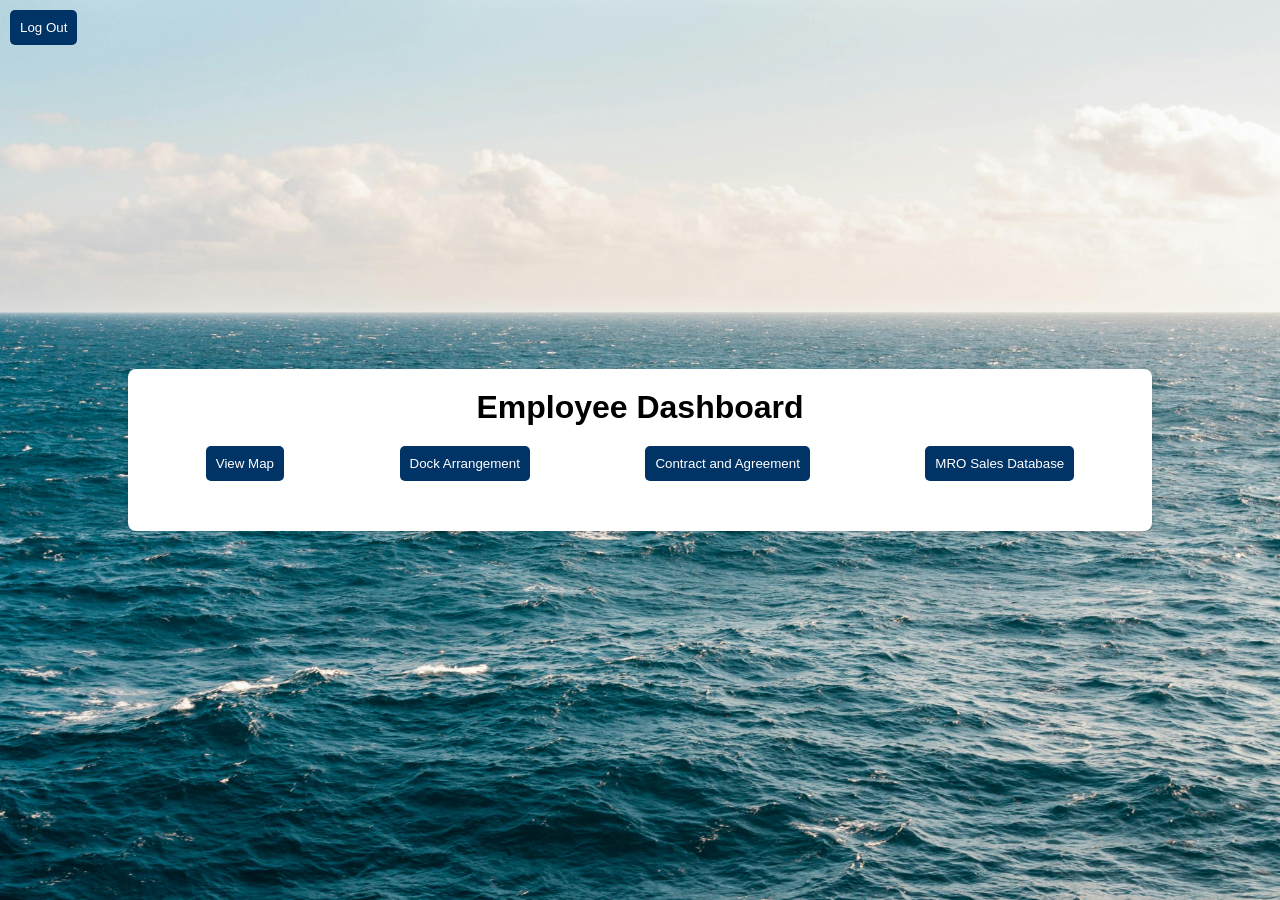
<file: dashboard.html>
<!DOCTYPE html>
<html lang="en">
<head>
    <meta charset="UTF-8">
    <meta name="viewport" content="width=device-width, initial-scale=1.0">
    <title>Employee Dashboard</title>
    <link rel="stylesheet" href="dashboard.css">
</head>
<body>
    <div class="container">
        <!-- Log out button at top-left corner -->
        <a href="login.html">
            <button id="logout" style="position: absolute; top: 10px; left: 10px;">Log Out</button>
        </a>
        <h1>Employee Dashboard</h1>
        <nav>
            <ul>
                <li><button onclick="location.href='update.html'">View Map</button></li>
                <li><button onclick="location.href='menu.html'">Dock Arrangement</button></li>
                <li><button onclick="location.href='#contract-ag'">Contract and Agreement</button></li>
                <li><button onclick="location.href='omset.html'">MRO Sales Database</button></li>
            </ul>
        </nav>

        
    </div>

    <script src="dashboard.js"></script>
</body>
</html>
</file>
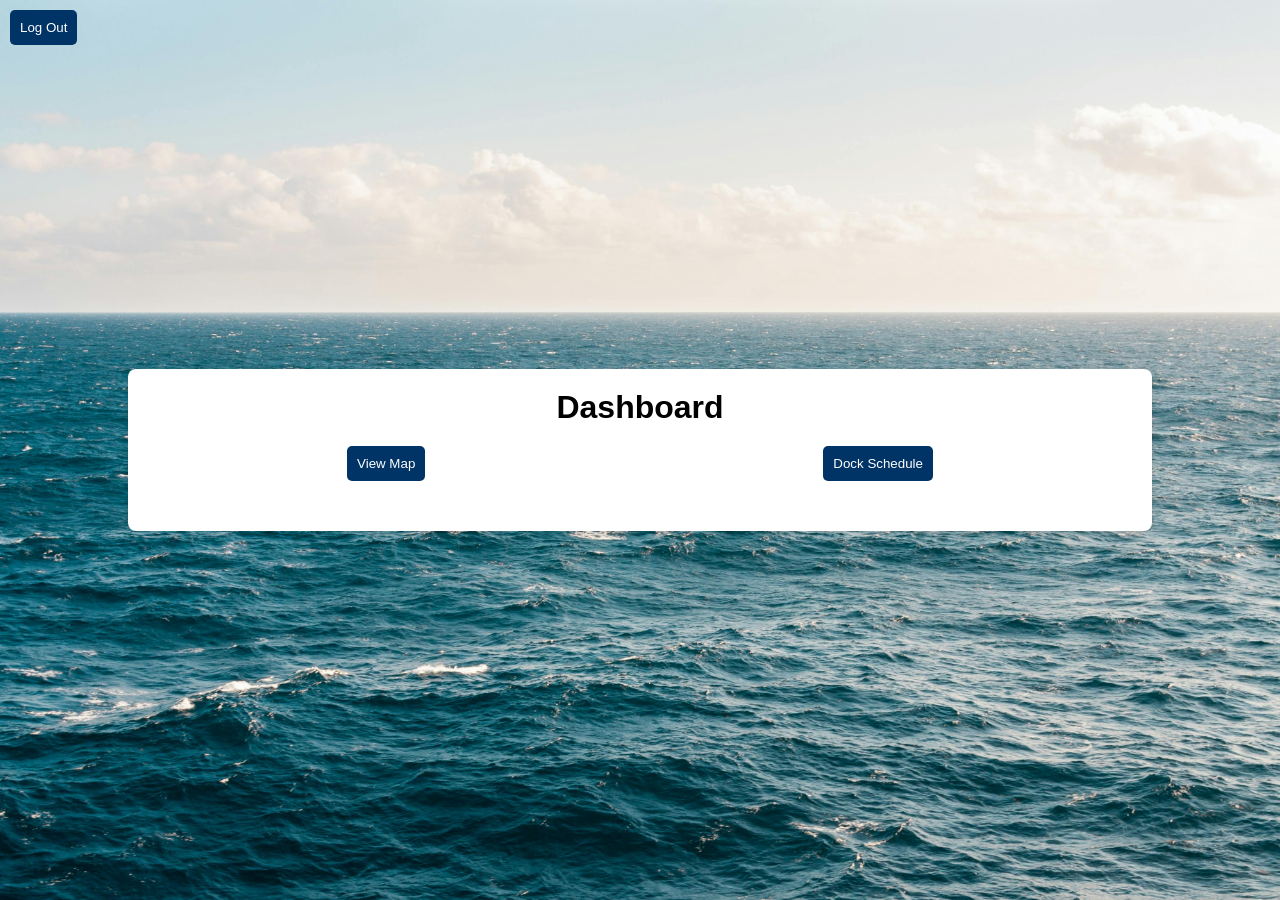
<file: dashboardcustomer.html>
<!DOCTYPE html>
<html lang="en">
<head>
    <meta charset="UTF-8">
    <meta name="viewport" content="width=device-width, initial-scale=1.0">
    <title>Employee Dashboard</title>
    <link rel="stylesheet" href="dashboard.css">
</head>
<body>
    <div class="container">
        <!-- Log out button at top-left corner -->
        <a href="login.html">
            <button id="logout" style="position: absolute; top: 10px; left: 10px;">Log Out</button>
        </a>
        
        <h1>Dashboard</h1>
        <nav>
            <ul>
                <li><button onclick="location.href='update.html'">View Map</button></li>
                <li><button onclick="location.href='display.html'">Dock Schedule</button></li>
            </ul>
        </nav>

        
    </div>

    <script src="dashboard.js"></script>
</body>
</html>
</file>
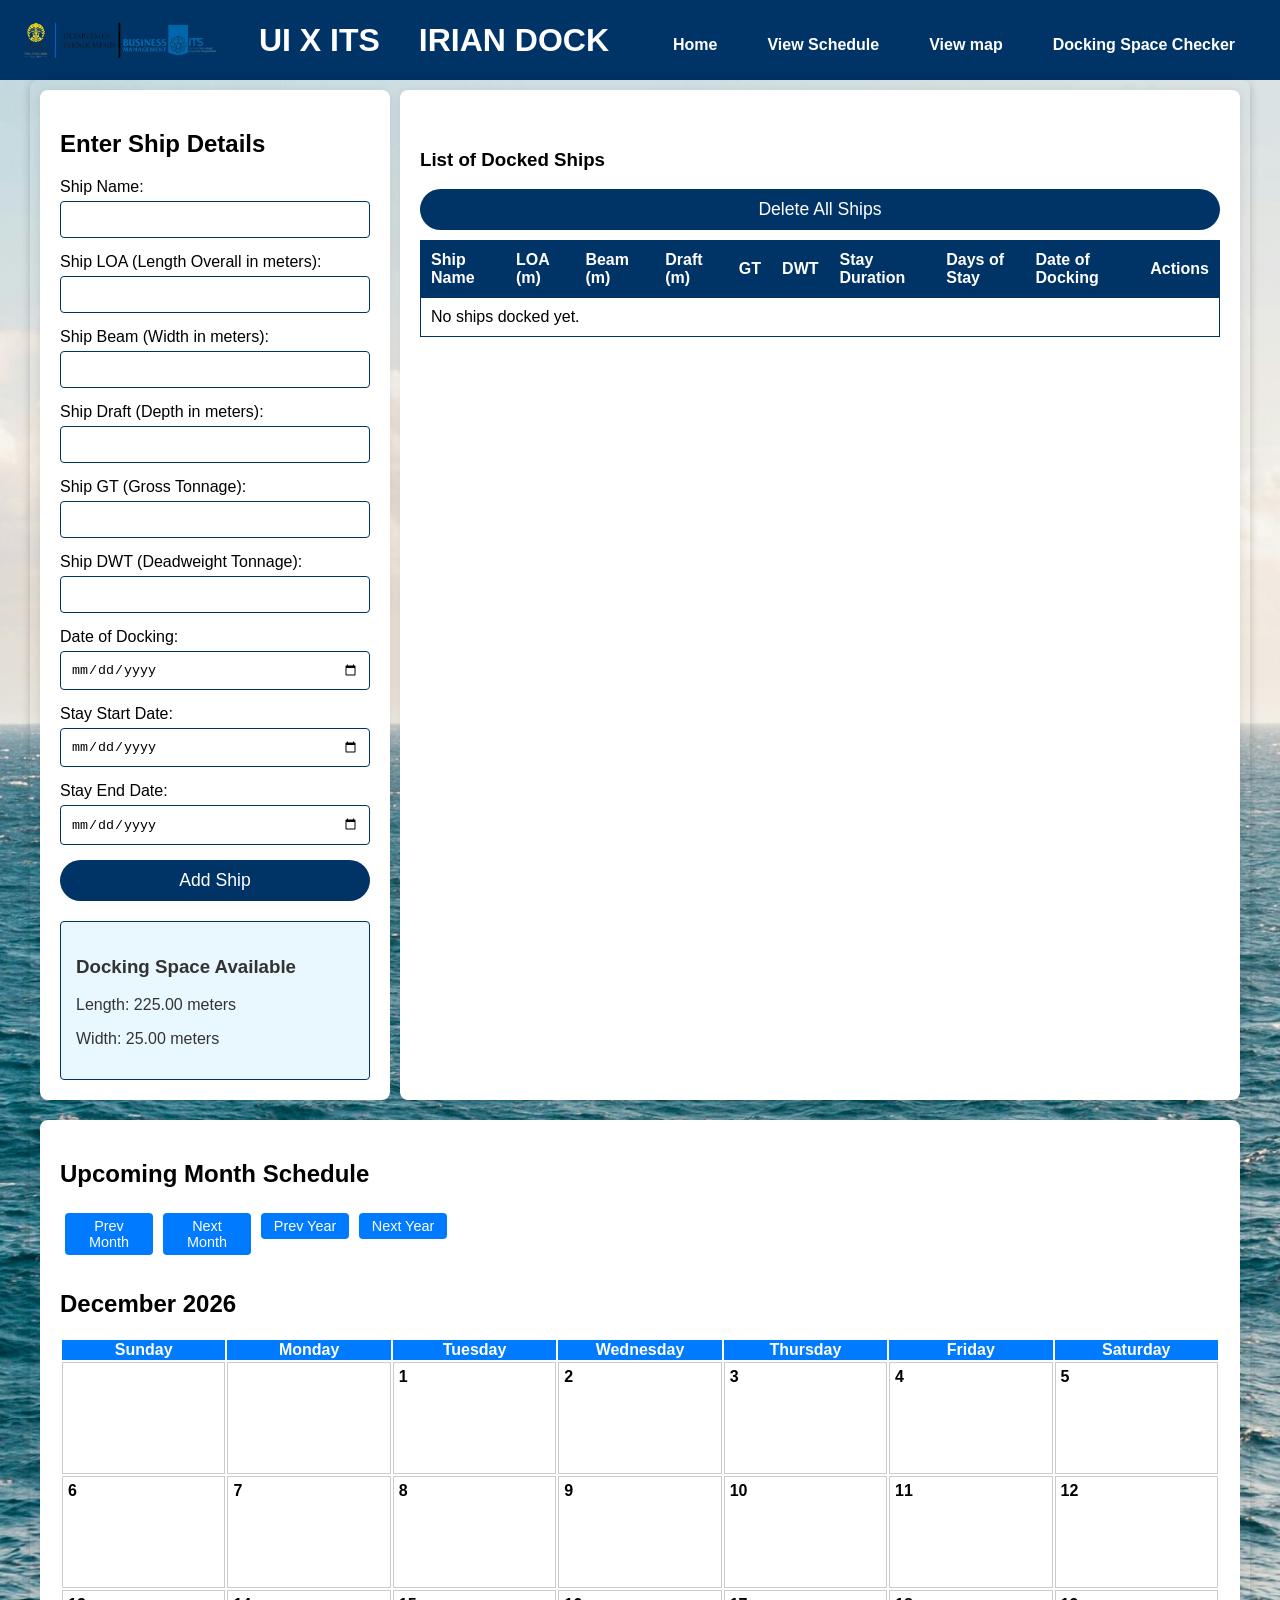
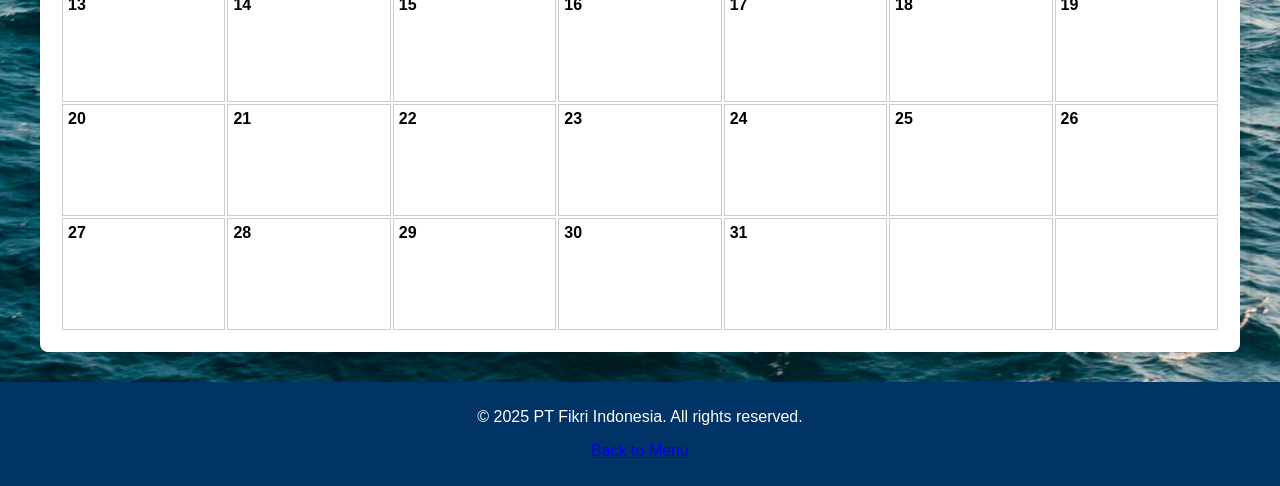
<file: irian.html>
<!DOCTYPE html>
<html lang="en">
<head>
    <meta charset="UTF-8">
    <meta name="viewport" content="width=device-width, initial-scale=1.0">
    <link rel="stylesheet" href="styles.css">
    <title>Docking Space Checker - PT PAL Indonesia</title>
</head>
<body style="font-family: 'Arial', sans-serif; background-color: #f4f4f4; background-image: url('img/pexels-kellie-churchman-371878-1001682.jpg'); background-size: cover; background-position: center; background-repeat: no-repeat; margin: 0; padding: 0;">
    <header>
        <div class="header-container">
            <img src="img\nihyak.png" class="logo" alt="Company Logo">
            <h1>UI X ITS</h1>
            <h1>IRIAN DOCK</h1>
            <nav>
                <ul class="nav-menu">
                    <li><a href="homepage.html">Home</a></li>
                    <li><a href="display.html">View Schedule</a></li>
                    <li><a href="update.html">View map</a></li>
                    <li>
                            <a href="#" id="dockingSpaceChecker">Docking Space Checker</a>
                            <div id="dockDropdown" style="display: none;">
                                <ul>
                                    <li><a href="irian.html">Dock Irian</a></li>
                                    <li><a href="sby.html">Dock Surabaya</a></li>
                                    <li><a href="semarang.html">Dock Semarang</a></li>
                                    <li><a href="floating.html">Dock 2</a></li>
                                    <li><a href="dock1.html">Dock 1</a></li>
                                </ul>
                            </div>
                    </li>
                </ul>
            </nav>
        </div>
    </header>

    <main class="container">
        <div class="docking-container"> <!-- New container for side-by-side layout -->
            <section id="docking-space" class="input-section">
                <h2>Enter Ship Details</h2>
                <form id="dockingForm">
                    <div class="input-group">
                        <label for="shipName">Ship Name:</label>
                        <input type="text" id="shipName" required>
                    </div>
                    <div class="input-group">
                        <label for="loa">Ship LOA (Length Overall in meters):</label>
                        <input type="number" id="loa" required>
                    </div>
                    <div class="input-group">
                        <label for="b">Ship Beam (Width in meters):</label>
                        <input type="number" id="b" required>
                    </div>
                    <div class="input-group">
                        <label for="t">Ship Draft (Depth in meters):</label>
                        <input type="number" id="t" required>
                    </div>
                    <div class="input-group">
                        <label for="gt">Ship GT (Gross Tonnage):</label>
                        <input type="number" id="gt" required>
                    </div>
                    <div class="input-group">
                        <label for="dwt">Ship DWT (Deadweight Tonnage):</label>
                        <input type="number" id="dwt" required>
                    </div>
                    <div class="input-group">
                        <label for="date">Date of Docking:</label>
                        <input type="date" id="date" required>
                    </div>
                    <div class="input-group">
                        <label for="stayStart">Stay Start Date:</label>
                        <input type="date" id="stayStart" required>
                    </div>
                    <div class="input-group">
                        <label for="stayEnd">Stay End Date:</label>
                        <input type="date" id="stayEnd" required>
                    </div>
                    <input type="hidden" id="editingShipIndex" value="">
                    <button type="submit">Add Ship</button>
                </form>
                <div id="result" class="result"></div> <!-- Move this section here -->
            </section>
    
            <section id="results" class="results-section">
                <div id="shipList" class="ship-list">
                    <h3>List of Docked Ships</h3>
                    <table>
                        <thead>
                            <button id="deleteAllButton">Delete All Ships</button>
                            <tr>
                                <th>Ship Name</th>
                                <th>LOA (m)</th>
                                <th>Beam (m)</th>
                                <th>Draft (m)</th>
                                <th>GT</th>
                                <th>DWT</th>
                                <th>Stay Duration</th>
                                <th>Days of Stay</th>
                                <th>Date of Docking</th>
                                <th>Actions</th>
                            </tr>
                        </thead>
                        <tbody id="shipTableBody">
                            <!-- Ship rows will be dynamically added here -->
                        </tbody>
                    </table>
                </div>
                <canvas id="ganttChart" width="800" height="500"></canvas>
                <canvas id="remainingSpaceChart" width="0" height="0"></canvas>
            </section>
        </div> <!-- End of docking-container -->

        <section id="calendar-schedule" class="calendar-section">
            <h2>Upcoming Month Schedule</h2>
            <div class="calendar-navigation">
                <button id="prevMonthButton">Prev Month</button>
                <button id="nextMonthButton">Next Month</button>
                <button id="prevYearButton">Prev Year</button>
                <button id="nextYearButton">Next Year</button>
            </div>
            <h2 id="monthYearLabel"></h2>
            <table id="calendarTable">
                <thead>
                    <tr>
                        <th>Sunday</th>
                        <th>Monday</th>
                        <th>Tuesday</th>
                        <th>Wednesday</th>
                        <th>Thursday</th>
                        <th>Friday</th>
                        <th>Saturday</th>
                    </tr>
                </thead>
                <tbody id="calendarTableBody">
                    <!-- Calendar rows will be dynamically added here -->
                </tbody>
            </table>
        </section>
    </main>
    <footer>
        <p>&copy; 2025 PT Fikri Indonesia. All rights reserved.</p>
        <p><a href="menu.html" class="button">Back to Menu</a></p>
    </footer>

    <script src="irian.js"></script>
    <script>
        // Show the dock select dropdown when clicking on "Docking Space Checker"
        document.getElementById('dockingSpaceChecker').addEventListener('click', function(event) {
            event.preventDefault(); // Prevent default link behavior
            const dockSelect = document.getElementById('dockSelect');
            dockSelect.style.display = dockSelect.style.display === 'none' ? 'block' : 'none'; // Toggle visibility
        });

        // Function to navigate to the selected dock page
        document.getElementById('dockSelect').addEventListener('change', function() {
            const selectedDock = this.value;
            if (selectedDock) {
                window.location.href = selectedDock; // Navigate to the selected dock page
            }
        });
    </script>
</body>
</html>
</file>
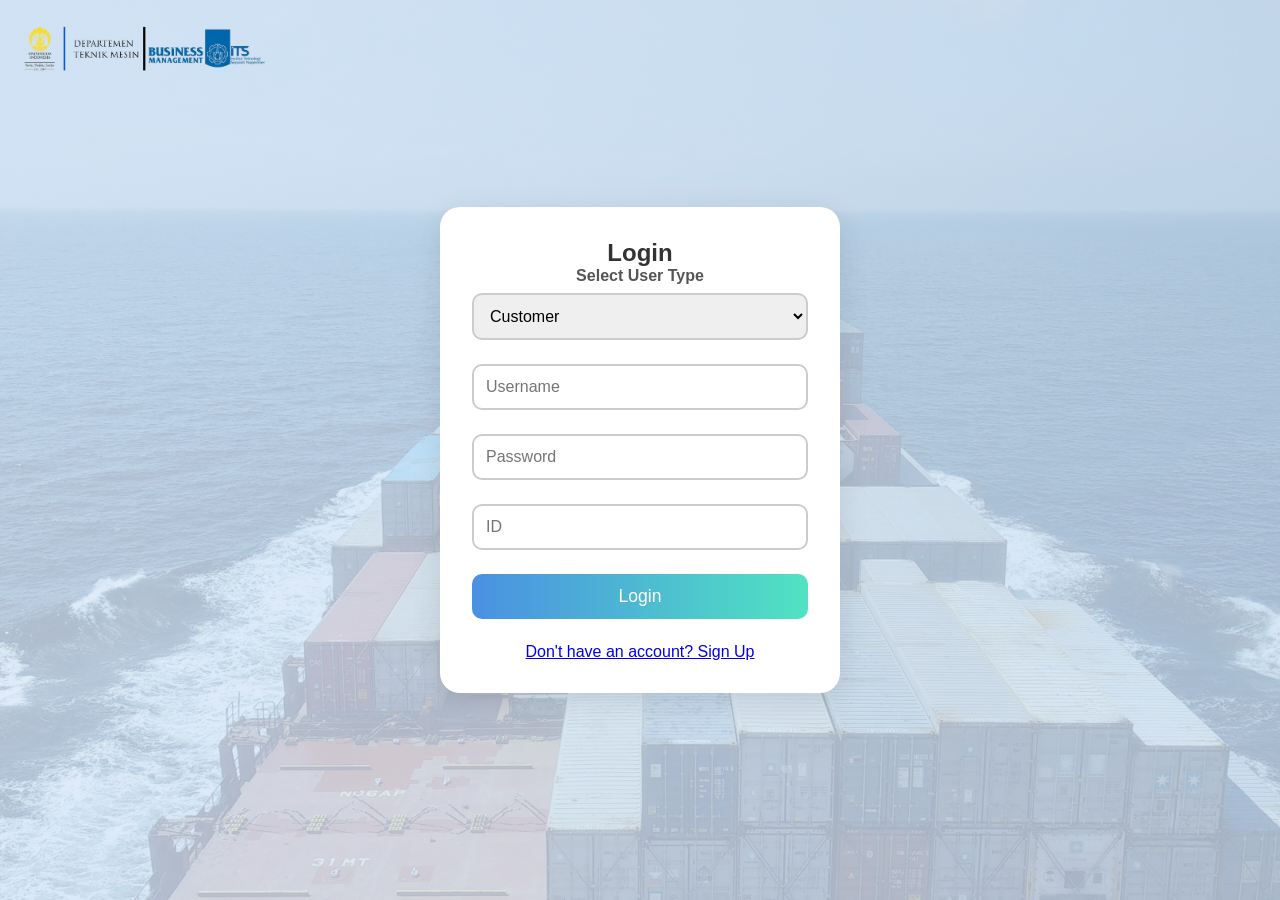
<file: login.html>
<!DOCTYPE html>
<html lang="en">
<head>
    <meta charset="UTF-8">
    <meta name="viewport" content="width=device-width, initial-scale=1.0">
    <title>Login / Sign Up</title>
    <link rel="stylesheet" href="blackbox.css">
</head>
<body>

    <!-- Logo Placement -->
    <img src= "img/nihyak.png" alt="Logo" class="logo">

    <div class="container">
        <!-- Login Form -->
        <form id="login-form" style="display: block;">
            <h2 id="form-title">Login</h2>
                <div class="input-group">
                    <label for="user-type-login">Select User Type</label>
                    <select id="user-type-login" required>
                        <option value="customer">Customer</option>
                        <option value="employee">Employee</option>
                    </select>
                </div>
                <div class="input-group">
                    <input type="text" id="login-username" placeholder="Username" required>
                </div>
                <div class="input-group">
                    <input type="password" id="login-password" placeholder="Password" required>
                </div>
                <div class="input-group">
                    <input type="text" id="login-id" placeholder="ID" required>
                </div>
                <div class="input-group">
                    <button type="submit" class="btn">Login</button>
                </div>
        </form>

        <!-- Sign-Up Form -->
        <form id="sign-up-form" style="display: none;">
            <h3>Sign Up</h3>
            <label for="user-type-signup">Select User Type</label>
            <select id="user-type-signup" required>
                <option value="customer">Customer</option>
                <option value="employee">Employee</option>
            </select>
            <input type="text" id="signup-username" placeholder="Username" required>
            <input type="password" id="signup-password" placeholder="Password" required>
            <input type="text" id="signup-id" placeholder="ID" required>
            <button type="submit" class="btn">Sign Up</button>
        </form>

        <!-- Feedback Message -->
        <div id="feedback-message" class="feedback-message"></div>

        <!-- Loading Spinner -->
        <div id="loading" class="loading" style="display:none;">
            <span>Loading...</span>
        </div>

        <!-- Toggle Form Link -->
        <p id="toggle-form" class="toggle-form">
            <a href="#" id="toggle-link">Don't have an account? Sign Up</a>
        </p>
    </div>

    <script src="login.js"></script>
</body>
</html>
</file>
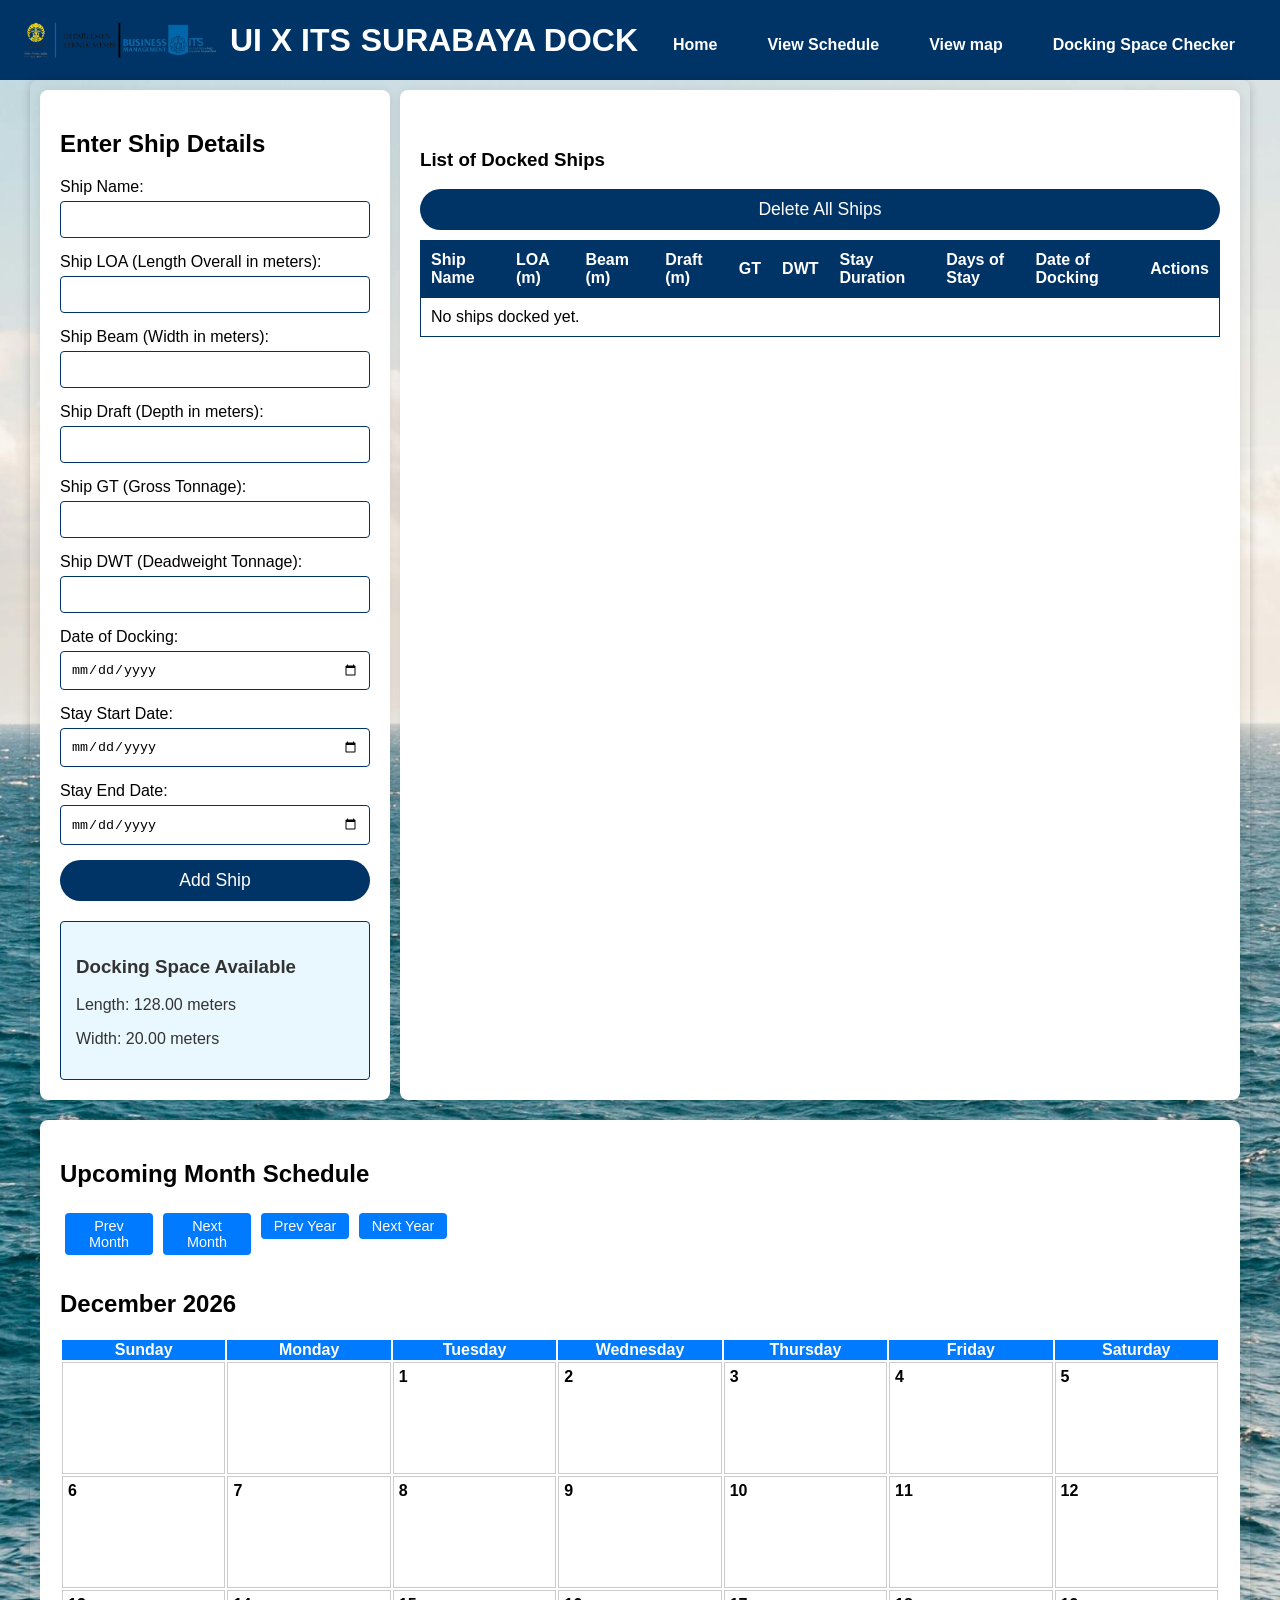
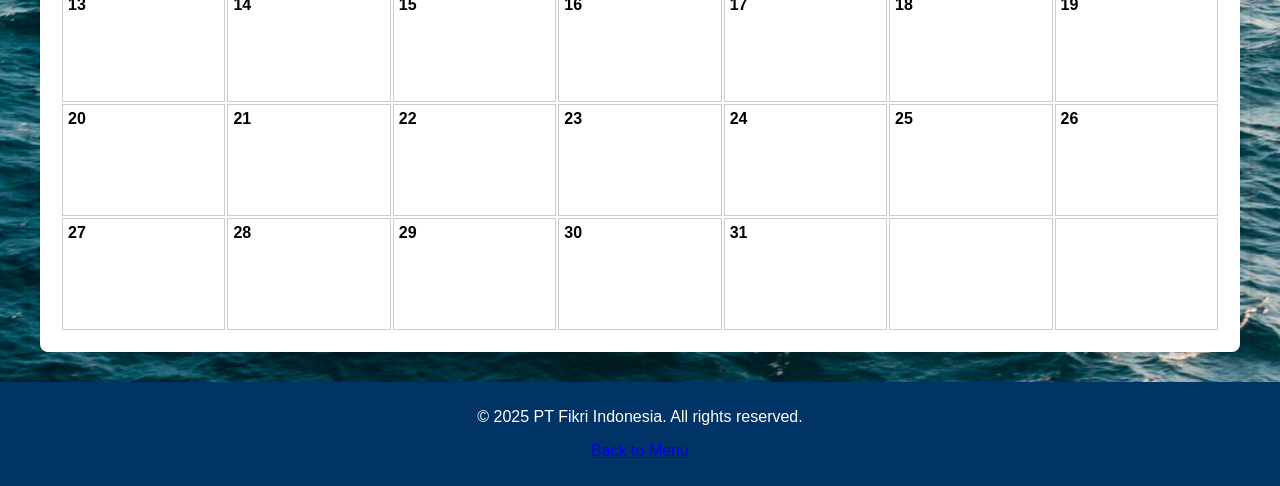
<file: sby.html>
<!DOCTYPE html>
<html lang="en">
<head>
    <meta charset="UTF-8">
    <meta name="viewport" content="width=device-width, initial-scale=1.0">
    <link rel="stylesheet" href="styles.css">
    <title>Docking Space Checker - PT PAL Indonesia</title>
</head>
<body style="font-family: 'Arial', sans-serif; background-color: #f4f4f4; background-image: url('img/pexels-kellie-churchman-371878-1001682.jpg'); background-size: cover; background-position: center; background-repeat: no-repeat; margin: 0; padding: 0;">
    <header>
        <div class="header-container">
            <img src="img\nihyak.png" class="logo" alt="Company Logo">
            <h1>UI X ITS</h1>
            <h1>SURABAYA DOCK</h1>
            <nav>
                <ul class="nav-menu">
                    <li><a href="homepage.html">Home</a></li>
                    <li><a href="display.html">View Schedule</a></li>
                    <li><a href="update.html">View map</a></li>
                    <li>
                            <a href="#" id="dockingSpaceChecker">Docking Space Checker</a>
                            <div id="dockDropdown" style="display: none;">
                                <ul>
                                    <li><a href="irian.html">Dock Irian</a></li>
                                    <li><a href="sby.html">Dock Surabaya</a></li>
                                    <li><a href="semarang.html">Dock Semarang</a></li>
                                    <li><a href="floating.html">Dock 2</a></li>
                                    <li><a href="dock1.html">Dock 1</a></li>
                                </ul>
                            </div>
                    </li>
                </ul>
            </nav>
        </div>
    </header>

    <main class="container">
        <div class="docking-container"> <!-- New container for side-by-side layout -->
            <section id="docking-space" class="input-section">
                <h2>Enter Ship Details</h2>
                <form id="dockingForm">
                    <div class="input-group">
                        <label for="shipName">Ship Name:</label>
                        <input type="text" id="shipName" required>
                    </div>
                    <div class="input-group">
                        <label for="loa">Ship LOA (Length Overall in meters):</label>
                        <input type="number" id="loa" required>
                    </div>
                    <div class="input-group">
                        <label for="b">Ship Beam (Width in meters):</label>
                        <input type="number" id="b" required>
                    </div>
                    <div class="input-group">
                        <label for="t">Ship Draft (Depth in meters):</label>
                        <input type="number" id="t" required>
                    </div>
                    <div class="input-group">
                        <label for="gt">Ship GT (Gross Tonnage):</label>
                        <input type="number" id="gt" required>
                    </div>
                    <div class="input-group">
                        <label for="dwt">Ship DWT (Deadweight Tonnage):</label>
                        <input type="number" id="dwt" required>
                    </div>
                    <div class="input-group">
                        <label for="date">Date of Docking:</label>
                        <input type="date" id="date" required>
                    </div>
                    <div class="input-group">
                        <label for="stayStart">Stay Start Date:</label>
                        <input type="date" id="stayStart" required>
                    </div>
                    <div class="input-group">
                        <label for="stayEnd">Stay End Date:</label>
                        <input type="date" id="stayEnd" required>
                    </div>
                    <input type="hidden" id="editingShipIndex" value="">
                    <button type="submit">Add Ship</button>
                </form>
                <div id="result" class="result"></div> <!-- Move this section here -->
            </section>
    
            <section id="results" class="results-section">
                <div id="shipList" class="ship-list">
                    <h3>List of Docked Ships</h3>
                    <table>
                        <thead>
                            <button id="deleteAllButton">Delete All Ships</button>
                            <tr>
                                <th>Ship Name</th>
                                <th>LOA (m)</th>
                                <th>Beam (m)</th>
                                <th>Draft (m)</th>
                                <th>GT</th>
                                <th>DWT</th>
                                <th>Stay Duration</th>
                                <th>Days of Stay</th>
                                <th>Date of Docking</th>
                                <th>Actions</th>
                            </tr>
                        </thead>
                        <tbody id="shipTableBody">
                            <!-- Ship rows will be dynamically added here -->
                        </tbody>
                    </table>
                </div>
                <canvas id="ganttChart" width="800" height="500"></canvas>
                <canvas id="remainingSpaceChart" width="0" height="0"></canvas>
            </section>
        </div> <!-- End of docking-container -->

        <section id="calendar-schedule" class="calendar-section">
            <h2>Upcoming Month Schedule</h2>
            <div class="calendar-navigation">
                <button id="prevMonthButton">Prev Month</button>
                <button id="nextMonthButton">Next Month</button>
                <button id="prevYearButton">Prev Year</button>
                <button id="nextYearButton">Next Year</button>
            </div>
            <h2 id="monthYearLabel"></h2>
            <table id="calendarTable">
                <thead>
                    <tr>
                        <th>Sunday</th>
                        <th>Monday</th>
                        <th>Tuesday</th>
                        <th>Wednesday</th>
                        <th>Thursday</th>
                        <th>Friday</th>
                        <th>Saturday</th>
                    </tr>
                </thead>
                <tbody id="calendarTableBody">
                    <!-- Calendar rows will be dynamically added here -->
                </tbody>
            </table>
        </section>
    </main>
    <footer>
        <p>&copy; 2025 PT Fikri Indonesia. All rights reserved.</p>
        <p><a href="menu.html" class="button">Back to Menu</a></p>
    </footer>

    <script src="sby.js"></script>
    <script>
        // Show the dock select dropdown when clicking on "Docking Space Checker"
        document.getElementById('dockingSpaceChecker').addEventListener('click', function(event) {
            event.preventDefault(); // Prevent default link behavior
            const dockSelect = document.getElementById('dockSelect');
            dockSelect.style.display = dockSelect.style.display === 'none' ? 'block' : 'none'; // Toggle visibility
        });

        // Function to navigate to the selected dock page
        document.getElementById('dockSelect').addEventListener('change', function() {
            const selectedDock = this.value;
            if (selectedDock) {
                window.location.href = selectedDock; // Navigate to the selected dock page
            }
        });
    </script>
</body>
</html>
</file>
<file: dashboard.css>
* {
    margin: 0;
    padding: 0;
    box-sizing: border-box;
}

body {
    font-family: Arial, sans-serif;
    background: url('img/pexels-kellie-churchman-371878-1001682.jpg') no-repeat center center/cover;
    display: flex;
    justify-content: center;
    align-items: center;
    height: 100vh;
    position: relative;
}

.container {
    background-color: white;
    box-shadow: 0 2px 5px rgba(0, 0, 0, 0.1);
    padding: 20px;
    border-radius: 8px;
    width: 80%;
    max-width: 1200px;
}

h1, h2, h3 {
    margin-bottom: 20px;
    text-align: center;
}

nav ul {
    display: flex;
    justify-content: space-around;
    list-style-type: none;
    margin-bottom: 30px;
}

nav ul li a {
    text-decoration: none;
    font-weight: bold;
    color: #003366;
}

nav ul li a:hover {
    text-decoration: underline;
}

form {
    display: flex;
    flex-direction: column;
    gap: 15px;
}

input, select {
    padding: 10px;
    margin-bottom: 15px;
    border: 1px solid #ccc;
    border-radius: 5px;
}

button {
    padding: 10px;
    background-color: #003366;
    color: white;
    border: none;
    border-radius: 5px;
    cursor: pointer;
}

button:hover {
    background-color: #0056b3;
    transform: scale(1.05); /* Scale up on hover */
}
</file>
<file: styles.css>
/* General Body Styles */
body {
    font-family: 'Arial', sans-serif;
    background-color: #f4f4f4; /* Fallback color */
    background-image: url('background.jpg'); /* Path to your background image */
    background-size: cover; /* Cover the entire viewport */
    background-position: center; /* Center the image */
    background-repeat: no-repeat; /* Prevent the image from repeating */
    margin: 0;
    padding: 0;
}

/* Dropdown Styles */
#dockSelect {
    position: absolute; /* Position it absolutely */
    z-index: 10; /* Ensure it appears above other elements */
    display: none; /* Initially hidden */
    margin-top: 5px; /* Space between the button and dropdown */
    background-color: white; /* Background color for the dropdown */
    border: 1px solid #007bff; /* Border color */
    border-radius: 4px; /* Rounded corners */
    width: 200px; /* Set a width for the dropdown */
}

#dockDropdown {
    position: absolute; /* Position it absolutely */
    z-index: 10; /* Ensure it appears above other elements */
    display: none; /* Initially hidden */
    margin-top: 5px; /* Space between the button and dropdown */
    background-color: white; /* Background color for the dropdown */
    border: 1px solid #007bff; /* Border color */
    border-radius: 4px; /* Rounded corners */
    width: 200px; /* Set a width for the dropdown */
}

#dockDropdown ul {
    list-style-type: none; /* Remove bullet points */
    padding: 0; /* Remove default padding */
    margin: 0; /* Remove default margin */
}

#dockDropdown li {
    padding: 10px; /* Padding for each item */
}

#dockDropdown li a {
    text-decoration: none; /* Remove underline from links */
    color: black; /* Black text color */
    display: block; /* Make the link fill the list item */
}

#dockDropdown li:hover {
    background-color: #f0f0f0; /* Light gray background on hover */
}

/* Show the dropdown when hovering over the button */
#dockingSpaceChecker:hover + #dockSelect {
    display: block; /* Show the dropdown */
}

/* Container Styles */
.container {
    max-width: 1200px;
    margin: auto;
    padding: 10px;
    border-radius: 8px; /* Rounded corners for the container */
    box-shadow: 0 2px 10px rgba(0, 0, 0, 0.2); /* Slight shadow for depth */
}

/* Header Styles */
header {
    background-color: #003366;
    color: white;
    padding: 10px 0;
}

/* Flexbox for header to position logo and nav menu */
.header-container {
    display: flex; /* Use flexbox for layout */
    justify-content: space-between; /* Space between logo and nav menu */
    align-items: center; /* Center items vertically */
    padding: 0 20px; /* Add padding to the sides */
}

.logo {
    width: 200px; /* Set a width for the logo */
}

h1 {
    margin: 10px 0;
}

/* Navigation Menu Styles */
nav {
    margin-top: 10px;
}

.nav-menu {
    list-style-type: none; /* Remove bullet points */
    padding: 0; /* Remove default padding */
    display: flex; /* Use flexbox for horizontal layout */
    justify-content: flex-end; /* Align the menu items to the right */
}

.nav-menu li {
    margin: 0 15px; /* Space between menu items */
}

.nav-menu a {
    text-decoration: none; /* Remove underline from links */
    color: white; /* White text color */
    font-weight: bold; /* Bold text */
    padding: 5px 10px; /* Padding around the links */
    transition: background-color 0.3s; /* Smooth background color transition */
}

.nav-menu a:hover {
    background-color: rgba(255, 255, 255, 0.2); /* Light background on hover */
    border-radius: 4px; /* Rounded corners */
}

/* Flexbox for Docking Sections */
.docking-container {
    display: flex; /* Use flexbox for layout */
    justify-content: space-between; /* Space between the two sections */
    margin-bottom: 20px; /* Space below the docking container */
}

.input-section, .results-section {
    flex: 1; /* Allow both sections to grow equally */
    margin-right: 10px; /* Space between the two sections */
}

.results-section {
    margin-right: 0; /* Remove right margin for the last section */
}

/* Input and Results Section Styles */
.input-section, .results-section {
    background: white;
    padding: 20px;
    border-radius: 8px;
    box-shadow: 0 2px 10px rgba(0, 0, 0, 0.1);
}

.input-group {
    margin-bottom: 15px;
}

label {
    display: block;
    margin-bottom: 5px;
}

input[type="number"],
input[type="text"],
input[type="date"] {
    width: 100%;
    padding: 10px;
    border: 1px solid #003366;
    border-radius: 4px;
    box-sizing: border-box;
    transition: border-color 0.3s;
}

input[type="number"]:focus,
input[type="text"]:focus,
input[type="date"]:focus {
    border-color: #0056b3;
    outline: none;
}

/* Common Button Styles */
.button {
    width: 100%; /* Full width */
    padding: 12px; /* Padding */
    border: none; /* No border */
    border-radius: 4px; /* Rounded corners */
    cursor: pointer; /* Pointer cursor on hover */
    font-size: 1em; /* Font size */
    transition: background-color 0.3s, transform 0.3s; /* Smooth transition */
}

/* Edit Button Styles */
.edit-button {
    background-color: #007bff; /* Blue background for edit */
    color: white; /* White text */
}

.edit-button:hover {
    background-color: #0056b3; /* Darker blue on hover */
    transform: scale(1.05); /* Scale up on hover */
}

/* Delete Button Styles */
.delete-button {
    background-color: #dc3545; /* Red background for delete */
    color: white; /* White text */
}

.delete-button:hover {
    background-color: #c82333; /* Darker red on hover */
    transform: scale(1.05); /* Scale up on hover */
}

/* Results Section Styles */
#results {
    display: flex;
    flex-direction: column;
    align-items: center; /* Center the Gantt chart */
}

.result {
    margin-top: 20px;
    padding: 15px;
    border: 1px solid #003366;
    border-radius: 4px;
    background-color: #e9f7ff;
    color: #333;
}

.ship-list {
    margin-top: 20px;
}

.ship-list table {
    width: 100%;
    border-collapse: collapse;
    margin-top: 10px;
}

.ship-list th, .ship-list td {
    border: 1px solid #003366;
    padding: 10px;
    text-align: left;
}

.ship-list th {
    background-color: #003366;
    color: white;
}

.ship-list tr:nth-child(even) {
    background-color: #f2f2f2;
}

/* Calendar Section Styles */
.calendar-section {
    background: white;
    padding: 20px;
    border-radius: 8px;
    box-shadow: 0 2px 10px rgba(0, 0, 0, 0.1);
}

#calendarTable {
    width: 100%; /* Ensure the table takes full width */
    table-layout: fixed; /* Use fixed layout for consistent cell widths */
}

#calendarTable td {
    width: 14.28%; /* Set width for each cell (100% / 7 days) */
    height: 100px; /* Set a fixed height for better visibility */
    border: 1px solid #ccc; /* Optional: Add border for clarity */
    vertical-align: top; /* Align content to the top */
    padding: 5px; /* Add some padding for aesthetics */
}


#calendarTable th {
    background-color: #007bff;
    color: white;
}

#calendarTable tr:nth-child(even) {
    background-color: #f2f2f2; /* Light gray for even rows */
}

#calendarTable tr:hover {
    background-color: rgba(0, 123, 255, 0.1); /* Light blue on hover */
}

/* Responsive Design for Calendar Table */
@media (max-width: 768px) {
    #calendarTable th, #calendarTable td {
        font-size: 0.8em; /* Smaller font size for mobile */
        padding: 8px; /* Reduced padding for mobile */
    }
}

.leaving-soon {
    background-color: #f35353; /* Highlight ships leaving soon */
    font-weight: bold; /* Bold text for emphasis */
}

/* Month and Year Button Styles */
.calendar-navigation {
    display: flex; /* Use flexbox for layout */
    justify-content: space-between; /* Space between buttons */
    margin-bottom: 10px; /* Space below the buttons */
}

.calendar-navigation button {
    padding: 5px 10px; /* Smaller padding for smaller buttons */
    font-size: 0.9em; /* Smaller font size */
    margin: 5px; /* Margin between buttons */
    background-color: #007bff; /* Blue background */
    color: white; /* White text */
    border: none; /* No border */
    border-radius: 4px; /* Rounded corners */
    cursor: pointer; /* Pointer cursor on hover */
    transition: background-color 0.3s; /* Smooth background color transition */
}

.calendar-navigation button:hover {
    background-color: #0056b3; /* Darker blue on hover */
}

/* Align buttons to the left */
#calendar-schedule {
    display: flex;
    flex-direction: column;
    align-items: flex-start; /* Align items to the start (left) */
}

#calendar-schedule button {
    align-self: flex-start; /* Align buttons to the left */
}

/* Footer Styles */
footer {
    text-align: center;
    margin-top: 20px;
    padding: 10px 0;
    background-color: #003366;
    color: white;
}

/* Fade-in Animation for Main Content */
@keyframes fadeIn {
    from {
        opacity: 0;
    }
    to {
        opacity: 1;
    }
}

.container {
    animation: fadeIn 1s ease-in; /* Apply fade-in animation */
}

/* Button Hover Animation */
button {
    width: 100%;
    padding: 10px;
    background-color: #003366;
    color: white;
    border: none;
    border-radius: 40px;
    cursor: pointer;
    font-size: 1.1em;
    transition: background-color 0.3s, transform 0.3s; /* Add transform transition */
}

button:hover {
    background-color: #0056b3;
    transform: scale(1.05); /* Scale up on hover */
}

/* Navigation Button Hover Animation */
.calendar-navigation button {
    transition: background-color 0.3s, transform 0.3s; /* Add transform transition */
}

.calendar-navigation button:hover {
    background-color: #0056b3; /* Darker blue on hover */
    transform: scale(1.05); /* Scale up on hover */
}
</file>
<file: blackbox.css>
* {
    box-sizing: border-box;
    margin: 0;
    padding: 0;
}

body {
    font-family: 'Arial', sans-serif;
    background: 
    linear-gradient(135deg, rgba(224, 234, 252, 0.8), rgba(207, 222, 243, 0.8)), /* Gradient */
    url("img/background.jpg") no-repeat center center fixed; /* Background Image */
background-size: cover; /* Cover the entire viewport */
    display: flex;
    justify-content: center;
    align-items: center;
    height: 100vh;
    color: #333;
}


.container {
    background: white;
    padding: 2rem;
    border-radius: 20px;
    box-shadow: 0 8px 30px rgba(0, 0, 0, 0.1);
    width: 400px;
    transition: transform 0.3s ease;
    text-align: center;
}

.container:hover {
    transform: translateY(-5px);
}

.logo {
    margin-bottom: 1.5rem;
}

.logo img {
    max-width: 100px; /* Adjust the size of the logo */
    margin: 0 auto;
}

h1 {
    margin-bottom: 1.5rem;
    font-size: 2rem;
    color: #4a90e2;
    text-shadow: 1px 1px 2px rgba(0, 0, 0, 0.1);
}

.input-group {
    margin-bottom: 1.5rem;
}

label {
    display: block;
    margin-bottom: 0.5rem;
    font-weight: bold;
    color: #555;
}

input, select {
    width: 100%;
    padding: 0.75rem;
    border: 2px solid #ccc;
    border-radius: 10px;
    font-size: 1rem;
    transition: border-color 0.3s ease, box-shadow 0.3s ease;
}

input:focus, select:focus {
    border-color: #4a90e2;
    outline: none;
    box-shadow: 0 0 5px rgba(74, 144, 226, 0.5);
}

.btn {
    width: 100%;
    padding: 0.75rem;
    background: linear-gradient(90deg, #4a90e2, #50e3c2);
    color: white;
    border: none;
    border-radius: 10px;
    cursor: pointer;
    font-size: 1.1rem;
    transition: background 0.3s ease, transform 0.2s ease, box-shadow 0.3s ease;
}

.btn:hover {
    background: linear-gradient(90deg, #50e3c2, #4a90e2);
    transform: translateY(-2px);
}

.btn:focus {
    outline: none;
    box-shadow: 0 0 5px rgba(74, 144, 226, 0.5);
}

.login {
    margin-top: 1.5rem;
}

.login a {
    color: #4a90e2;
    text-decoration: none; /* Fixed typo here */
}

.login a:hover {
    text-decoration: underline;
}

@media (max-width: 480px) {
    .container {
        width: 90%;
        padding: 1.5rem;
    }

    h1 {
        font-size: 1.8rem;
    }

    .btn {
        font-size: 1rem;
    }
}

/* Logo Placement */
.logo {
    position: absolute;
    top: 20px;
    left: 20px;
    width: 250px; /* Adjust size as needed */
    height: auto;
}
</file>
